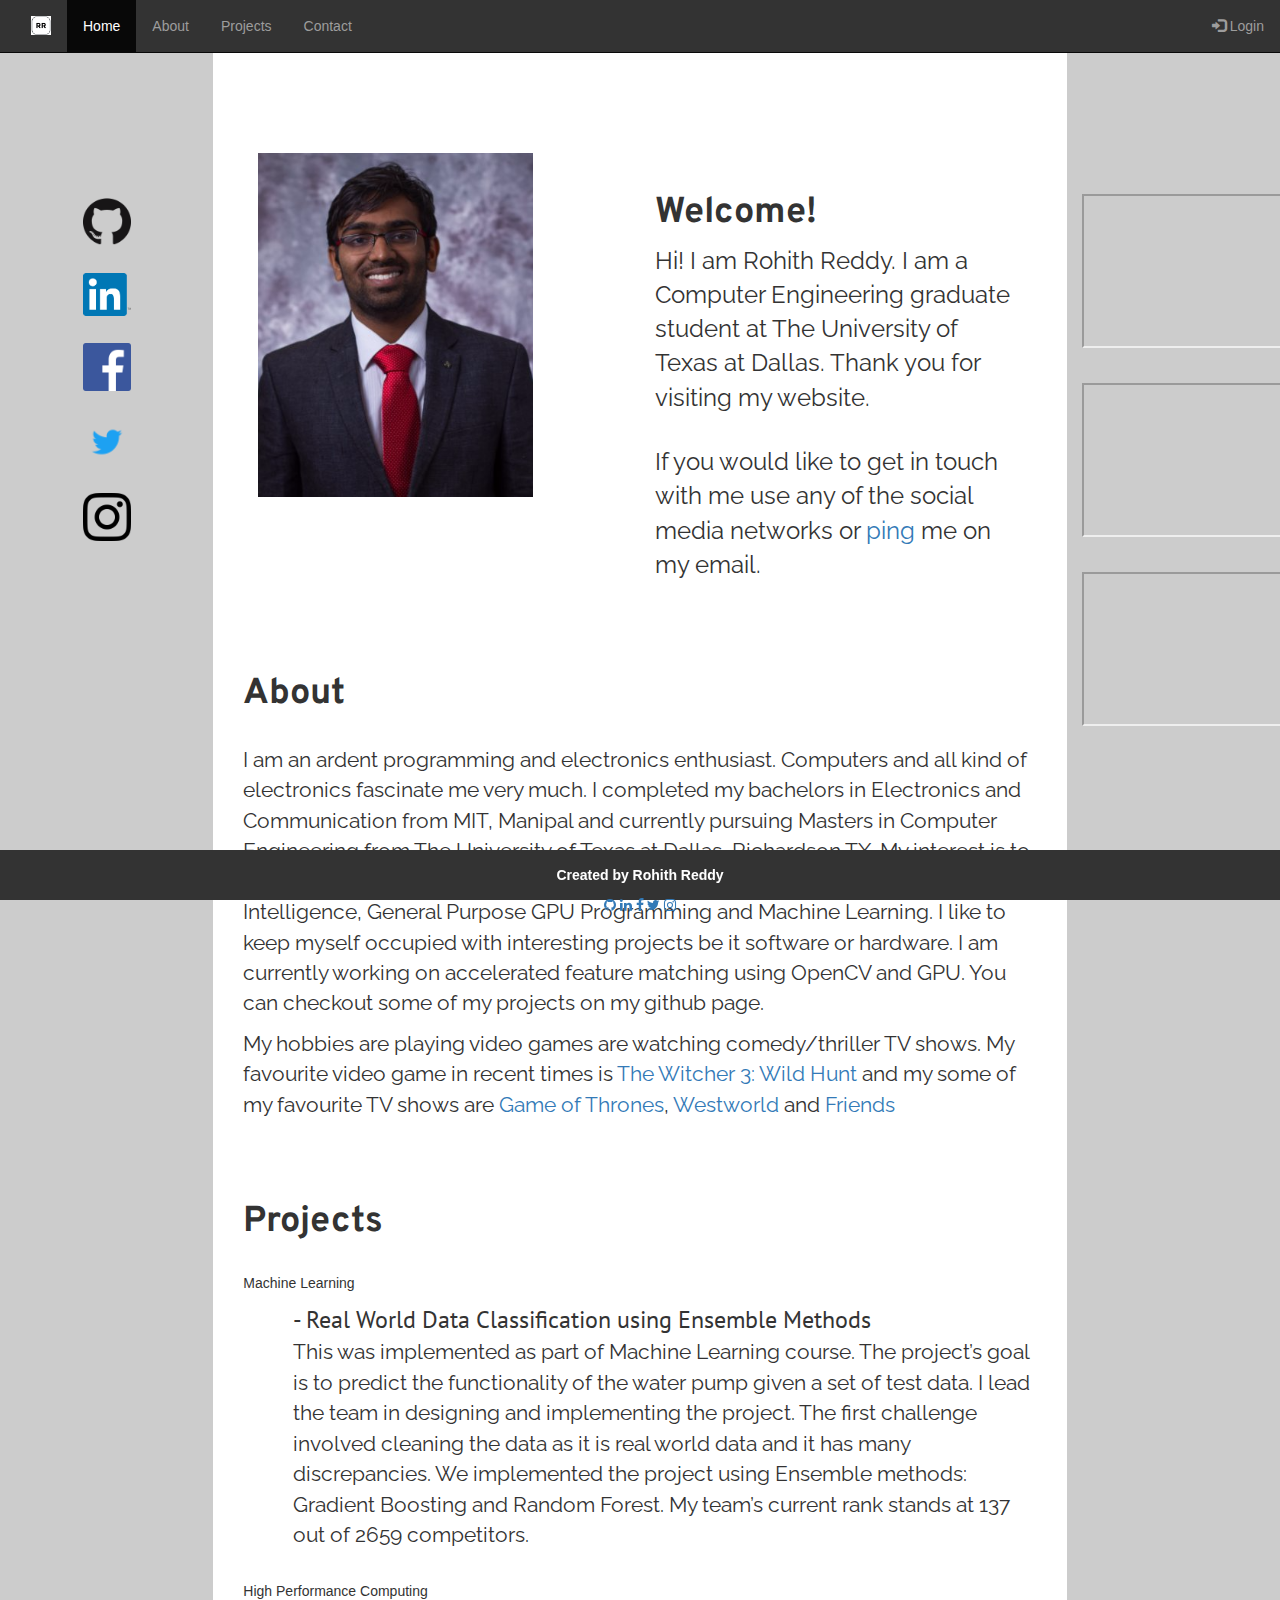
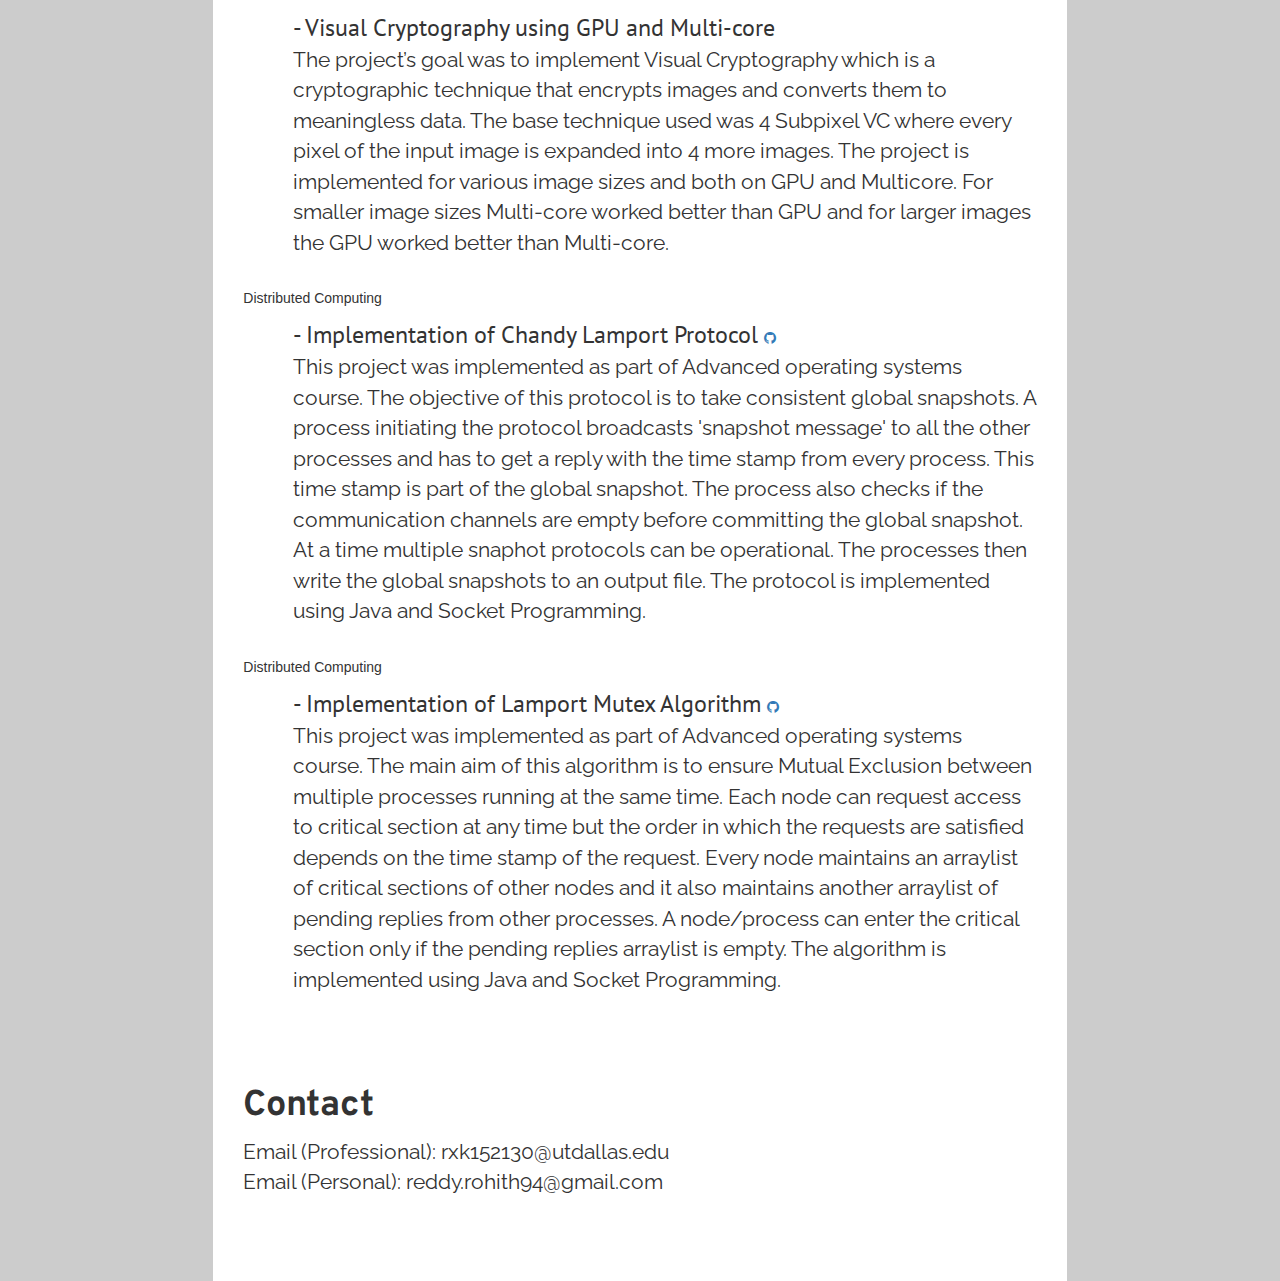
<file: index.html>
<!DOCTYPE html>
<html lang="en">
	<head>
		<meta charset="utf-8">
		<meta name="description" content="Rohith Reddy's Personal Website">
		<meta name="keywords" content="Rohith, Reddy, UTD, UT Dallas, rxk152130, Personal, Website, Homepage">
		<meta name="viewport" content="width=device-width, initial-scale=1 height=device-height"/>
		<title>Rohith Reddy's Homepage</title>
		<link rel="stylesheet" href="https://maxcdn.bootstrapcdn.com/bootstrap/3.3.7/css/bootstrap.min.css">
		<link rel="stylesheet" type="text/css" href="index.css">
		<script src="https://ajax.googleapis.com/ajax/libs/jquery/3.2.1/jquery.min.js"></script>
		<script src="https://maxcdn.bootstrapcdn.com/bootstrap/3.3.7/js/bootstrap.min.js"></script>
		<link href="https://fonts.googleapis.com/css?family=Overpass" rel="stylesheet">
		<link href="https://fonts.googleapis.com/css?family=PT+Sans" rel="stylesheet">
		<link href="https://fonts.googleapis.com/css?family=Pangolin" rel="stylesheet">
		<link href="https://fonts.googleapis.com/css?family=Raleway" rel="stylesheet">
		<link rel="icon" href="images/logo.png" type="image/png">
		<link rel="stylesheet" href="https://cdnjs.cloudflare.com/ajax/libs/font-awesome/4.7.0/css/font-awesome.min.css">
	</head>
	<body>
		<header>
		<nav class="navbar navbar-inverse navbar-fixed-top">
		<div class="container-fluid">
			<div class="navbar-header">						
				<button type="button" class="navbar-toggle collapsed" data-toggle="collapse" data-target="#collapsed1">
					<span class="sr-only">Toggle navigation</span>
					<span class="icon-bar"></span>
					<span class="icon-bar"></span>
					<span class="icon-bar"></span>
				</button>
			</div>
			<div class="collapse navbar-collapse" id="collapsed1">
			<ul class="nav navbar-nav menu">		
				<li class="menu"><a href="#"><img src="images/logo.png" alt="logo"></a></li>
				<li class="active menu"><a href="#">Home</a></li>
				<li class="menu"><a href="#about">About</a></li>
				<li class="menu"><a href="#projects">Projects</a></li>
				<li class="menu"><a href="#contact">Contact</a></li>
				<li class="navbar-right menu"><a href="#"><span class="glyphicon glyphicon-log-in"></span> Login</a></li>
			</ul>
			</div>
		</div>	
		</nav>
		</header>
		<div class="col-xs-2 col-sm-2 col-md-2 col-lg-2 sidediv">
			<hr><hr><hr><hr><br><br>
			<a href="https://github.com/rohithredd94" class="links" target="_blank"><img src="images/github.png" alt="github" class="center"></a><br>
			<a href="https://www.linkedin.com/in/rohith94/" class="links" target="_blank"><img src="images/linkedin.png" alt="linkedin" class="center"></a><br>
			<a href="https://www.facebook.com/rohith.94" class="links" target="_blank"><img src="images/facebook.png" alt="facebook" class="center"></a><br>
			<a href="https://twitter.com/Rohith_94?lang=en" class="links" target="_blank"><img src="images/twitter.png" alt="twitter" class="center"></a><br>
			<a href="https://www.instagram.com/rohith94/" class="links" target="_blank"><img src="images/insta.png" alt="insta" class="center"></a>
		</div>
		<div class="col-xs-8 col-sm-8 col-md-8 col-lg-8 maindiv">
			<div class="col-sm-12 col-md-12">
				<hr id="info"><hr><hr><br>
				<div class="col-sm-6 col-md-6 col-lg-6">
					<img src="images/profile.png" alt="Profile Photo" id="profile">
				</div>
				<div class="col-sm-6 col-md-6 col-lg-6">
					<hr id = "#">
					<h1>Welcome!</h1>
					<p class="info">Hi! I am Rohith Reddy. I am a Computer Engineering graduate student at The University of Texas at Dallas. Thank you for visiting my website.</p>
					<br><p class="info">If you would like to get in touch with me use any of the social media networks or <a href="#contact">ping</a> me on my email.</p>
				</div>
			</div>
			<div class="col-sm-12 col-md-12">
				<hr id="about"><hr><hr>
				<h1>About</h1><br>
				<p class="intro">I am an ardent programming and electronics enthusiast. Computers and all kind of electronics fascinate me very much. I completed my bachelors in Electronics and Communication from MIT, Manipal and currently pursuing Masters in Computer Engineering from The University of Texas at Dallas, Richardson TX. My interest is to build software and tools that makes life easier. My areas of interest include Artifical Intelligence, General Purpose GPU Programming and Machine Learning. I like to keep myself occupied with interesting projects be it software or hardware. I am currently working on accelerated feature matching using OpenCV and GPU. You can checkout some of my projects on my github page.</p>
				<p class="intro">My hobbies are playing video games are watching comedy/thriller TV shows. My favourite video game in recent times is <a href="https://en.wikipedia.org/wiki/The_Witcher_3:_Wild_Hunt" target="_blank">The Witcher 3: Wild Hunt</a> and my some of my favourite TV shows are <a href="https://en.wikipedia.org/wiki/Game_of_Thrones" target="_blank">Game of Thrones</a>, <a href="https://en.wikipedia.org/wiki/Westworld_(TV_series)" target="_blank">Westworld</a> and <a href="https://en.wikipedia.org/wiki/Friends" target="_blank">Friends</a></p>

				<hr id="projects"><hr><hr>
				<h1>Projects</h1><br>
				<p class="pbold">Machine Learning</p><p class="pdisp"> - Real World Data Classification using Ensemble Methods</p>
				<p class="pdata">This was implemented as part of Machine Learning course. The project’s goal is to predict the functionality of the water pump given a set of test data. I lead the team in designing and implementing the project. The first challenge involved cleaning the data as it is real world data and it has many discrepancies. We implemented the project using Ensemble methods: Gradient Boosting and Random Forest. My team’s current rank stands at 137 out of 2659 competitors.</p><br>
				<p class="pbold">High Performance Computing</p><p class="pdisp"> - Visual Cryptography using GPU and Multi-core</p>
				<p class="pdata">The project’s goal was to implement Visual Cryptography which is a cryptographic technique that encrypts images and converts them to meaningless data. The base technique used was 4 Subpixel VC where every pixel of the input image is expanded into 4 more images. The project is implemented for various image sizes and both on GPU and Multicore. For smaller image sizes Multi-core worked better than GPU and for larger images the GPU worked better than Multi-core.</p><br>
				<p class="pbold">Distributed Computing</p><p class="pdisp"> - Implementation of Chandy Lamport Protocol  </p><a href="https://github.com/rohithredd94/AOS_P2" class="fa fa-github" target="_blank"></a>
				<p class="pdata">This project was implemented as part of Advanced operating systems course. The objective of this protocol is to take consistent global snapshots. A process initiating the protocol broadcasts 'snapshot message' to all the other processes and has to get a reply with the time stamp from every process. This time stamp is part of the global snapshot. The process also checks if the communication channels are empty before committing the global snapshot. At a time multiple snaphot protocols can be operational. The processes then write the global snapshots to an output file. The protocol is implemented using Java and Socket Programming.</p><br>
				<p class="pbold">Distributed Computing</p><p class="pdisp"> - Implementation of Lamport Mutex Algorithm   </p><a href="https://github.com/rohithredd94/AOS-P3" class="fa fa-github" target="_blank"></a>
				<p class="pdata">This project was implemented as part of Advanced operating systems course. The main aim of this algorithm is to ensure Mutual Exclusion between multiple processes running at the same time. Each node can request access to critical section at any time but the order in which the requests are satisfied depends on the time stamp of the request. Every node maintains an arraylist of critical sections of other nodes and it also maintains another arraylist of pending replies from other processes. A node/process can enter the critical section only if the pending replies arraylist is empty. The algorithm is implemented using Java and Socket Programming.</p><br>

				<hr id="contact"><hr>
				<h1>Contact</h1>
				<p class="intro">Email (Professional): rxk152130@utdallas.edu<br>Email (Personal): reddy.rohith94@gmail.com</p><hr><hr><hr>
				
			</div>
		</div>
		<div class="col-xs-2 col-sm-2 col-md-2 col-lg-2">
			<hr><hr><hr><hr><br><br>
			<iframe src="https://giphy.com/embed/ktWCgbDWKgQwg" class="giphy-embed" allowFullScreen></iframe><p><a href="https://giphy.com/gifs/advertisement-ktWCgbDWKgQwg"></a></p><br>
			<iframe src="https://giphy.com/embed/ugsiWgz6XAXmM" class="giphy-embed" allowFullScreen></iframe><p><a href="https://giphy.com/gifs/advertisement-ugsiWgz6XAXmM"></a></p><br>
			<iframe src="https://giphy.com/embed/XPM2MwsNmlEs0" class="giphy-embed" allowFullScreen></iframe><p><a href="https://giphy.com/gifs/advertising-XPM2MwsNmlEs0"></a></p>
		</div>
		
		<footer>
			<p>Created by Rohith Reddy</p>
			<a href="https://github.com/rohithredd94/" class="fa fa-github" target="_blank"></a>
			<a href="https://www.linkedin.com/in/rohith94/" class="fa fa-linkedin" target="_blank"></a>
			<a href="https://www.facebook.com/rohith.94" class="fa fa-facebook" target="_blank"></a>
			<a href="https://twitter.com/Rohith_94?lang=en" class="fa fa-twitter" target="_blank"></a>
			<a href="https://www.instagram.com/rohith94/" class="fa fa-instagram" target="_blank"></a>
		</footer>
	</body>
</html>
</file>
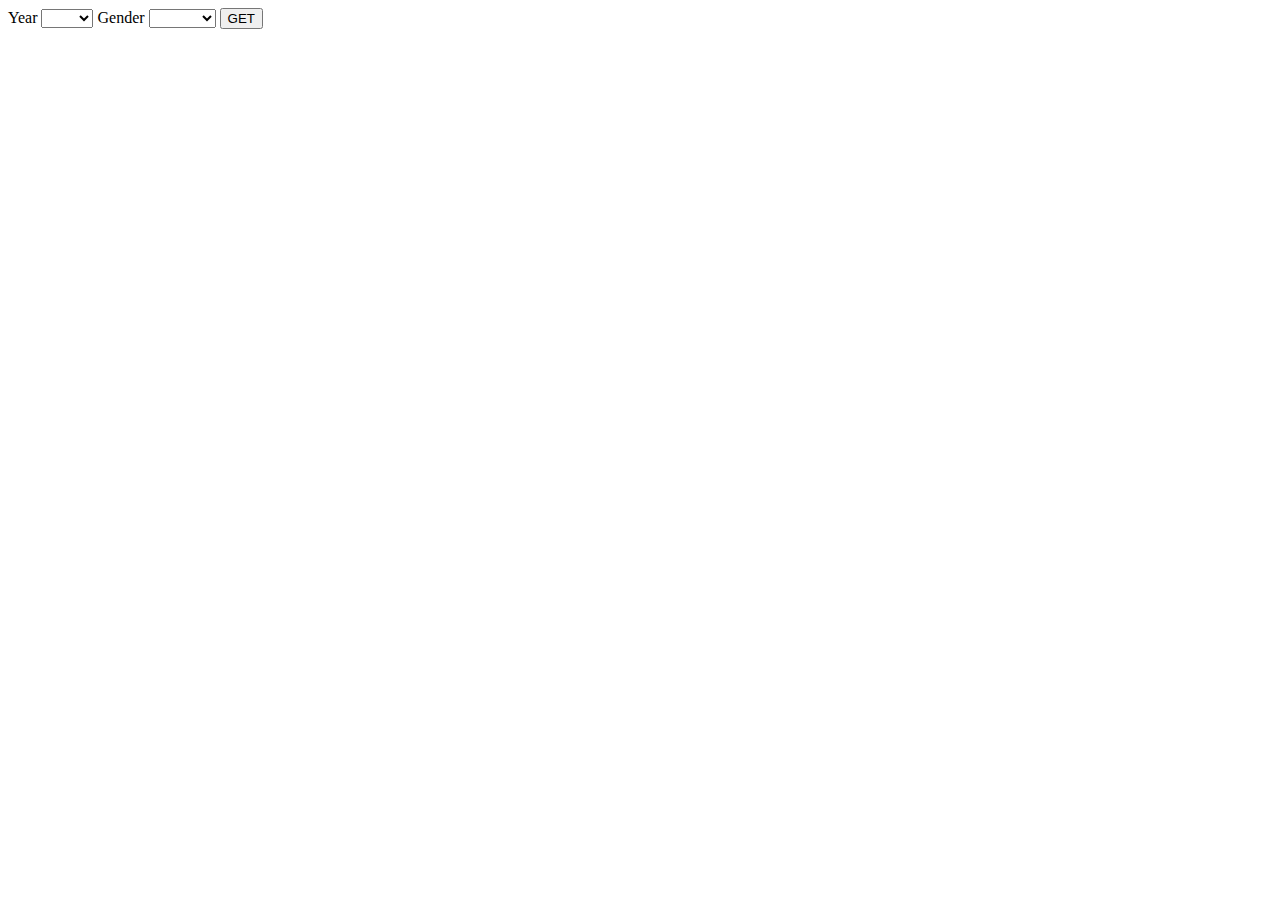
<file: babynames.html>
</DOCTYPE html>
<html>
<head>
	<title>Baby Names</title>
	<script>
		function getResult(year, gender) {
			// body...
			console.log(year,gender);
			if(window.XMLHttpRequest){
				xmlhttp = new XMLHttpRequest();
			}
			xmlhttp.onreadystatechange=function(){
				if(xmlhttp.readyState==4 && xmlhttp.status==200){
					document.getElementById("output").innerHTML = xmlhttp.responseText;
				}
			}
			xmlhttp.open("GET","babynames.php?year="+year+"&gender="+gender,true);
			xmlhttp.send();
		}
	</script>
	<style>
		table{
			border-collapse: collapse;
		}
		th,td{
			border: 2px solid black;
			text-align: center;
		}
	</style>
</head>
<body>
	<form>
		<label for="year">Year</label>
		<select name="year">
			<option value=""></option>
			<option value="2005">2005</option>
			<option value="2006">2006</option>
			<option value="2007">2007</option>
			<option value="2008">2008</option>
			<option value="2009">2009</option>
			<option value="2010">2010</option>
			<option value="2011">2011</option>
			<option value="2012">2012</option>
			<option value="2013">2013</option>
			<option value="2014">2014</option>
			<option value="2015">2015</option>
		</select>
		<label for="Gender">Gender</label>
		<select name="gender">
			<option value=""></option>
			<option value="m">Male</option>
			<option value="f">Female</option>
		</select>
		<input type="button" name="GET" value="GET" onclick="getResult(year.value,gender.value)">
	</form>
	<br>
	<div id="output"></div>
</body>
</html>
</file>
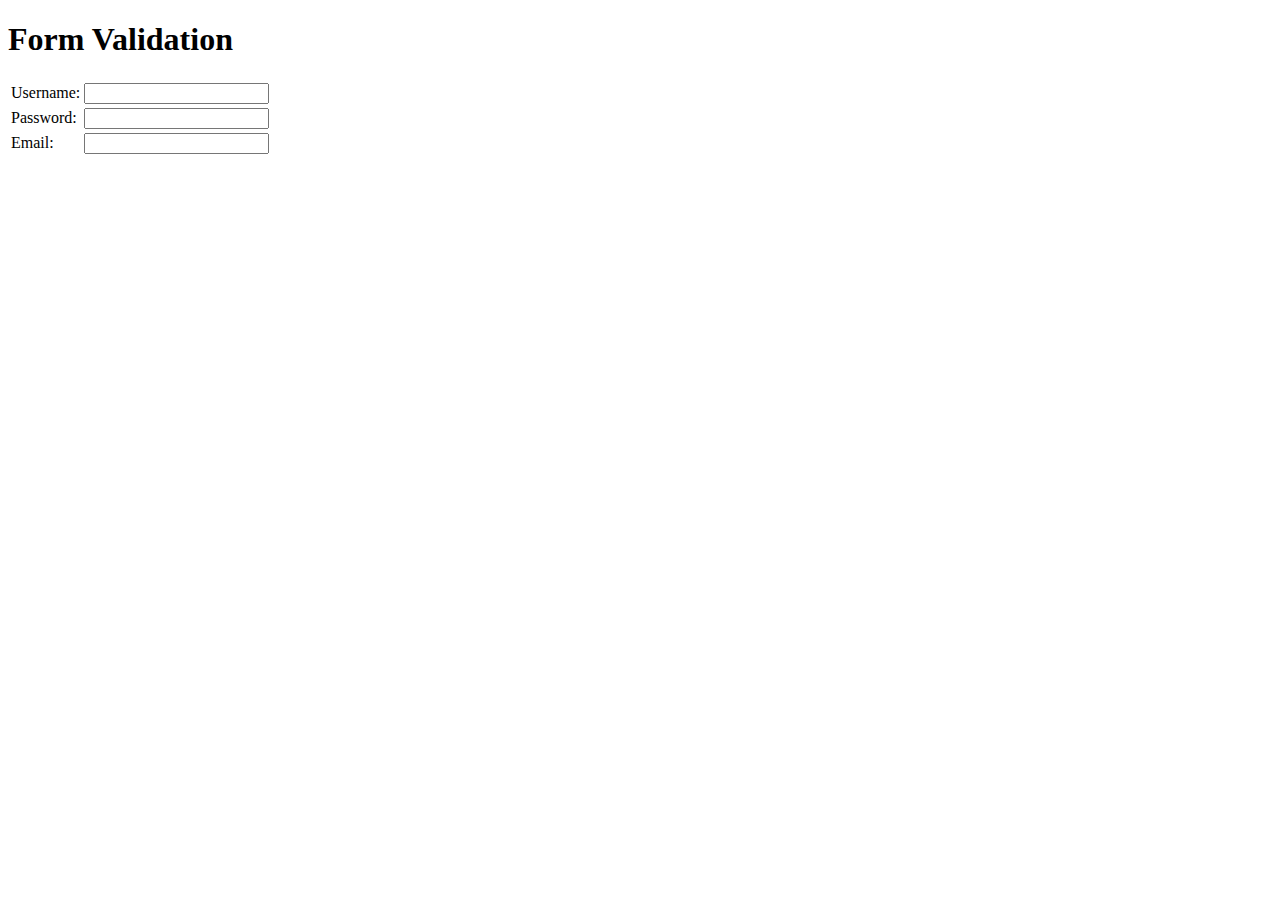
<file: HW-2/validate.html>
<!DOCTYPE html>
<html lang="en">
<head>
	<script src="https://ajax.googleapis.com/ajax/libs/jquery/3.2.1/jquery.min.js"></script>
	<script src="js/validate.js"></script>
	<meta charset="utf-8">
	<link rel="stylesheet" href="css/validate.css">
	<title>Form Validation</title>
</head>
<body>
	<h1>Form Validation</h1>
	<form class="signup">
		<table>
			<tr>
				<td><label for="username">Username:</label></td>
				<td><input type="text" name="username" id="username"></td>
			</tr>
			<tr>
				<td><label for="password">Password:</label></td>
				<td><input type="password" name="password" id="password"></td>
			</tr>
			<tr>
				<td><label for="email">Email:</label></td>
				<td><input type="text" name="email" id="email"></td>
			</tr>
		</table>
	</form>

</body>
</html>
</file>
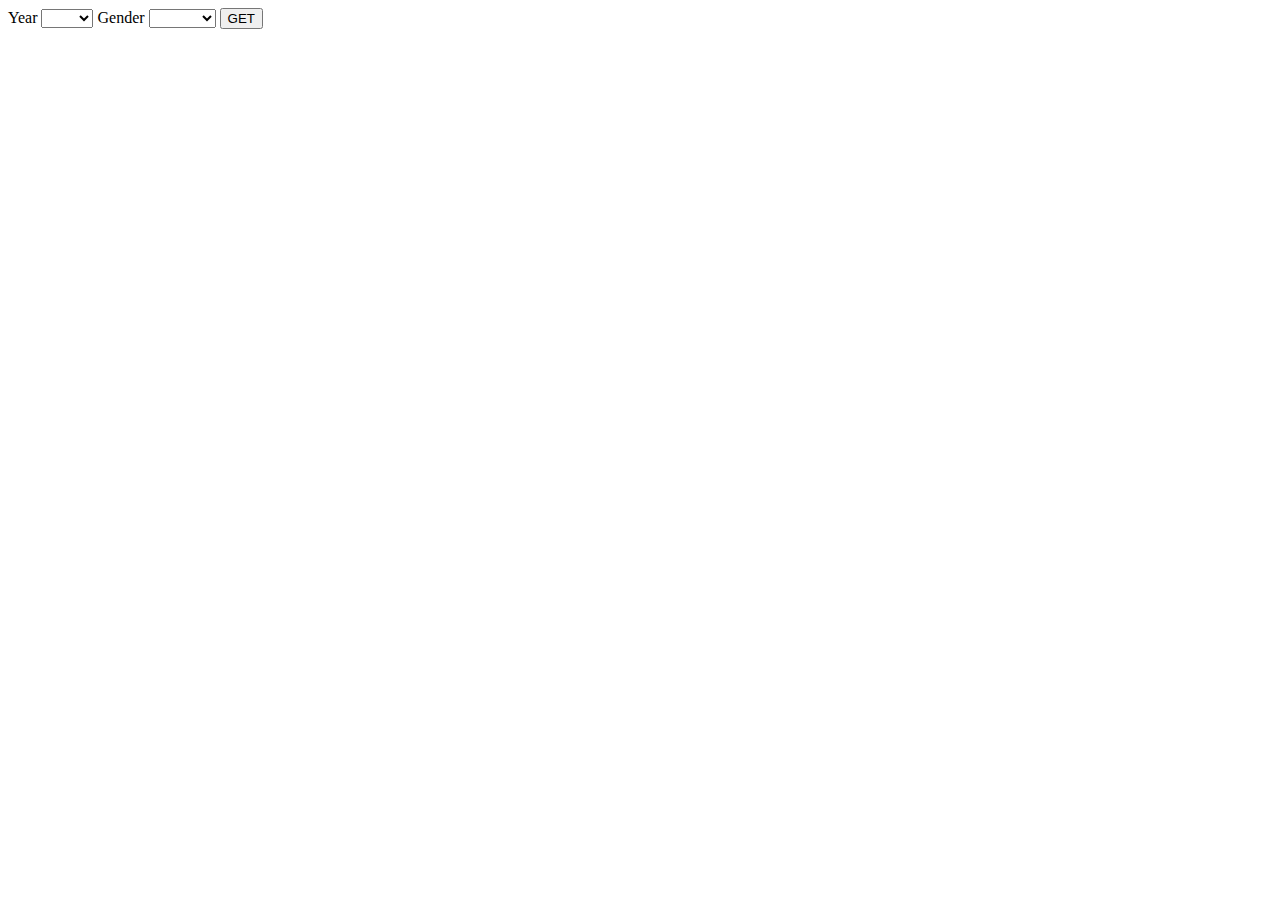
<file: HW-3/babynames.html>
</DOCTYPE html>
<html>
<head>
	<title>Baby Names</title>
	<script>
		function getResult(year, gender) {
			// body...
			console.log(year,gender);
			if(window.XMLHttpRequest){
				xmlhttp = new XMLHttpRequest();
			}
			xmlhttp.onreadystatechange=function(){
				if(xmlhttp.readyState==4 && xmlhttp.status==200){
					document.getElementById("output").innerHTML = xmlhttp.responseText;
				}
			}
			xmlhttp.open("GET","babynames.php?year="+year+"&gender="+gender,true);
			xmlhttp.send();
		}
	</script>
	<style>
		table{
			border-collapse: collapse;
		}
		th,td{
			border: 2px solid black;
			text-align: center;
		}
	</style>
</head>
<body>
	<form>
		<label for="year">Year</label>
		<select name="year">
			<option value=""></option>
			<option value="2005">2005</option>
			<option value="2006">2006</option>
			<option value="2007">2007</option>
			<option value="2008">2008</option>
			<option value="2009">2009</option>
			<option value="2010">2010</option>
			<option value="2011">2011</option>
			<option value="2012">2012</option>
			<option value="2013">2013</option>
			<option value="2014">2014</option>
			<option value="2015">2015</option>
		</select>
		<label for="Gender">Gender</label>
		<select name="gender">
			<option value=""></option>
			<option value="m">Male</option>
			<option value="f">Female</option>
		</select>
		<input type="button" name="GET" value="GET" onclick="getResult(year.value,gender.value)">
	</form>
	<br>
	<div id="output"></div>
</body>
</html>
</file>
<file: index.css>
ul.menu {
    list-style-type: none;
    margin: 0;
    padding: 0;
    overflow: hidden;
    background-color: #333333;
    width: 100%;
    /*position: fixed;
    top: 0;*/
}

li.menu {
    float: left;
}
li.menu a {
    display: block;
    color: white;
    text-align: center;
    padding: 16px;
    text-decoration: none;
    color: LightGray;
}

li.menu a:hover {
    background-color: black;
}
img{
    height: 100%;
    width: 20px;
    border: 0px;
    display: block;
}
#login{
    text-align: right;
}

li.menu  a:hover,
li.menu  a:focus {
  text-decoration: none;
  background-color: black !important;
  color: white;
  font-style: bold;
}
.navigation{
    /*margin-bottom: 50px !important*/
}
hr{
    visibility: hidden;
    border-color: black;
}
.container-fluid{
    background-color: #333333;
}
a:hover{
    font-style: bold 
}
#profile{
    width: 75%; 
    height: 75%;
}
h1{
    font-weight: bold;
    font-family: 'Overpass', sans-serif;
}
p.info{
    font-size: 18pt;
    font-family: 'Raleway', sans-serif;
}
ul{
    list-style-type: none;
}
p.pdisp{
    display: inline;
    font-size: 18pt;
    font-family: 'PT Sans', sans-serif;
    margin-left: 50px;
}
p.pdata{
    font-size: 16pt;
    font-family: 'Raleway', sans-serif;
    margin-left: 50px;
}
p.intro{
    font-size: 16pt;
    font-family: 'Raleway', sans-serif;
}
body{
    background-color: rgba(0,0,0,0.2);
    padding-top: 50px;
    margin-bottom: 60px;
}
.maindiv{
    background-color: white;
    padding-bottom: -100px;
}
footer{
    /*position: fixed;
    min-width: 100%;
    height: 50px;
    padding: 15pt;*/
    color:white;
    background: #333;
    text-align: center;
    position: fixed;
    bottom: 0;
    width: 100%;
    height: 50px;
    font-weight: bold;
    
}
footer p{
    padding-top: 15px;
    vertical-align: middle;
}
.center{
    min-width: 30%;
    min-height: 30%;
    margin: auto;
    border: 3px;
    padding: 2%;
}
.links img {
    -webkit-transition: all 1s ease; /* Safari and Chrome */
    -moz-transition: all 1s ease; /* Firefox */
    -ms-transition: all 1s ease; /* IE 9 */
    -o-transition: all 1s ease; /* Opera */
    transition: all 1s ease;
}

.links:hover img {
    -webkit-transform:scale(1.25); /* Safari and Chrome */
    -moz-transform:scale(1.25); /* Firefox */
    -ms-transform:scale(1.25); /* IE 9 */
    -o-transform:scale(1.25); /* Opera */
    transform:scale(1.25);
}
</file>
<file: HW-2/css/validate.css>
.ok, .info, .error {
	padding: 0px 2px;
}

.ok {
	background: #cfc;
	border: 2px solid #9c9;
}

.info {
	background: #ffc;
	border: 2px solid #cc9;
}

.error {
	background: #fcc;
	border: 2px solid #c99;
}
</file>
